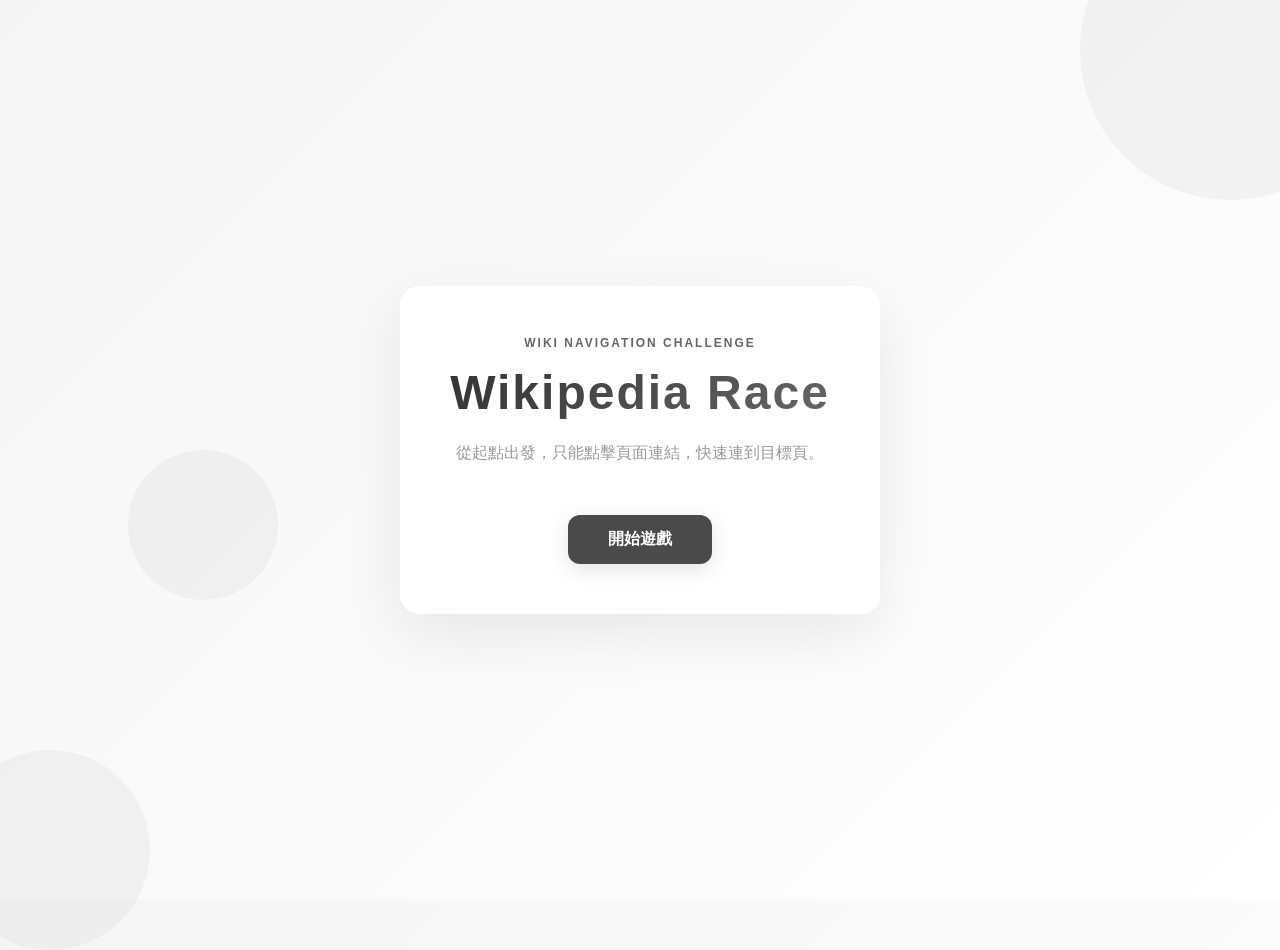
<file: client/index.html>
<!DOCTYPE html>
<html lang="zh-Hant">
<head>
    <meta charset="UTF-8">
    <meta name="viewport" content="width=device-width, initial-scale=1.0">
    <title>Wikipedia Race - 維基百科競速遊戲</title>
    <link rel="stylesheet" href="style.css">
</head>
<body>

<div class="main-container">
    <!-- 主畫面 -->
    <div id="mainScreen" class="screen active">
        <div class="content-wrapper">
            <div class="hero-section">
                <div class="header-content">
                    <p class="subtitle-small">WIKI NAVIGATION CHALLENGE</p>
                    <h1 class="main-title">Wikipedia Race</h1>
                    <p class="description-small">從起點出發，只能點擊頁面連結，快速連到目標頁。</p>
                </div>

                <button id="startBtn" class="btn btn-primary">
                    開始遊戲
                </button>
            </div>
        </div>

        <div class="decoration decoration-1"></div>
        <div class="decoration decoration-2"></div>
        <div class="decoration decoration-3"></div>
    </div>
</div>

<script src="app.js"></script>
</body>
</html>
</file>
<file: client/style.css>
* {
    margin: 0;
    padding: 0;
    box-sizing: border-box;
}

body {
    font-family: "Segoe UI", "Microsoft JhengHei", "微軟正黑體", -apple-system, BlinkMacSystemFont, sans-serif;
    background: linear-gradient(135deg, #f5f5f5 0%, #ffffff 100%);
    color: #333;
    min-height: 100vh;
    overflow: hidden;
}

/* ========== 容器與屏幕 ========== */
.main-container {
    width: 100%;
    height: 100vh;
    position: relative;
}

.screen {
    position: absolute;
    top: 0;
    left: 0;
    width: 100%;
    height: 100%;
    opacity: 0;
    pointer-events: none;
    transition: opacity 0.5s ease;
}

.screen.active {
    opacity: 1;
    pointer-events: auto;
}

/* ========== 主畫面 ========== */
#mainScreen {
    display: flex;
    align-items: center;
    justify-content: center;
    padding: 20px;
}

.content-wrapper {
    text-align: center;
    z-index: 2;
    animation: slideUp 0.8s ease;
}

@keyframes slideUp {
    from {
        opacity: 0;
        transform: translateY(20px);
    }
    to {
        opacity: 1;
        transform: translateY(0);
    }
}

.logo-circle {
    width: 120px;
    height: 120px;
    background: linear-gradient(135deg, #4a90e2, #357abd);
    border-radius: 50%;
    display: flex;
    align-items: center;
    justify-content: center;
    margin: 0 auto 30px;
    box-shadow: 0 10px 30px rgba(74, 144, 226, 0.25);
    animation: float 3s ease-in-out infinite;
}

@keyframes float {
    0%, 100% { transform: translateY(0); }
    50% { transform: translateY(-20px); }
}

.logo-icon {
    font-size: 60px;
}

.main-title {
    font-size: 56px;
    font-weight: 900;
    margin-bottom: 10px;
    background: linear-gradient(135deg, #333333, #666666);
    -webkit-background-clip: text;
    -webkit-text-fill-color: transparent;
    background-clip: text;
    letter-spacing: 2px;
}

.main-subtitle {
    font-size: 20px;
    color: #666;
    margin-bottom: 30px;
    font-weight: 300;
}

.description {
    max-width: 500px;
    margin: 0 auto 40px;
    line-height: 1.8;
    color: #555;
    font-size: 15px;
}

.description p {
    margin-bottom: 10px;
}

/* 按鈕樣式 */
.btn {
    padding: 14px 32px;
    border: none;
    border-radius: 12px;
    font-size: 16px;
    font-weight: 600;
    cursor: pointer;
    transition: all 0.3s ease;
    display: inline-flex;
    align-items: center;
    gap: 10px;
    font-family: inherit;
}

.btn-primary {
    background: #4a4a4a;
    color: #fff;
    box-shadow: 0 5px 20px rgba(74, 74, 74, 0.15);
}

.btn-primary:hover {
    transform: translateY(-3px);
    box-shadow: 0 10px 30px rgba(74, 74, 74, 0.25);
}

.btn-primary:active {
    transform: translateY(-1px);
}

.btn-lg {
    padding: 16px 48px;
    font-size: 18px;
}

.btn-text {
    display: inline;
}

.btn-icon {
    font-size: 20px;
    transition: transform 0.3s ease;
}

.btn-primary:hover .btn-icon {
    transform: translateX(5px);
}

/* 特色方塊 */
.features {
    display: grid;
    grid-template-columns: repeat(3, 1fr);
    gap: 20px;
    margin-top: 60px;
    max-width: 500px;
    margin-left: auto;
    margin-right: auto;
}

.feature-item {
    padding: 20px;
    background: rgba(255, 255, 255, 0.6);
    border: 1px solid rgba(74, 144, 226, 0.2);
    border-radius: 12px;
    transition: all 0.3s ease;
}

.feature-item:hover {
    background: rgba(255, 255, 255, 0.8);
    border-color: rgba(74, 144, 226, 0.5);
}

.feature-icon {
    font-size: 32px;
    display: block;
    margin-bottom: 10px;
}

.feature-item p {
    font-size: 13px;
    color: #666;
}

/* 裝飾元素 */
.decoration {
    position: absolute;
    border-radius: 50%;
    opacity: 0.05;
    pointer-events: none;
}

.decoration-1 {
    width: 300px;
    height: 300px;
    background: #4a4a4a;
    top: -100px;
    right: -100px;
}

.decoration-2 {
    width: 200px;
    height: 200px;
    background: #4a4a4a;
    bottom: -50px;
    left: -50px;
}

.decoration-3 {
    width: 150px;
    height: 150px;
    background: #4a4a4a;
    top: 50%;
    left: 10%;
}

/* ========== 遊戲畫面 ========== */
#gameScreen {
    padding: 20px;
    display: flex;
    align-items: center;
    justify-content: center;
}

.game-container {
    width: 100%;
    height: 100%;
    display: flex;
    flex-direction: column;
    gap: 15px;
}

.progress-bar {
    display: flex;
    align-items: center;
    gap: 15px;
    padding: 15px 25px;
    background: rgba(255, 255, 255, 0.9);
    border: 2px solid rgba(74, 144, 226, 0.2);
    border-radius: 10px;
}

.progress-label {
    font-size: 13px;
    font-weight: 700;
    text-transform: uppercase;
    min-width: 80px;
    color: #333;
}

.progress-fill-wrapper {
    flex: 1;
    height: 8px;
    background: rgba(255, 255, 255, 0.1);
    border-radius: 10px;
    overflow: hidden;
}

.progress-fill {
    height: 100%;
    width: 0%;
    background: linear-gradient(90deg, #666666, #888888);
    border-radius: 10px;
    transition: width 0.3s ease;
    box-shadow: 0 0 10px rgba(102, 102, 102, 0.5);
}

.progress-percent {
    font-weight: 700;
    min-width: 50px;
    color: #333;
}

.game-main {
    display: grid;
    grid-template-columns: 1fr 280px;
    gap: 15px;
    flex: 1;
}

.game-area {
    border: 2px solid rgba(74, 144, 226, 0.2);
    border-radius: 12px;
    padding: 30px;
    background: rgba(255, 255, 255, 0.95);
    overflow: hidden;
    display: flex;
    flex-direction: column;
    gap: 25px;
    color: #333;
    flex: 1;
    min-height: 0;
}

.game-info {
    display: flex;
    gap: 20px;
    align-items: center;
    padding: 20px;
    background: rgba(74, 144, 226, 0.08);
    border-radius: 10px;
}

.info-box {
    flex: 1;
    display: flex;
    flex-direction: column;
    gap: 8px;
}

.info-label {
    font-size: 12px;
    text-transform: uppercase;
    color: #666;
    font-weight: 700;
    letter-spacing: 1px;
}

.info-value {
    font-size: 24px;
    font-weight: 900;
    color: #4a4a4a;
}

.divider {
    width: 1px;
    height: 40px;
    background: rgba(74, 144, 226, 0.2);
}

/* 側欄遊戲資訊框 */
.game-info-box {
    background: rgba(255, 255, 255, 0.9);
    border: 1px solid #e0e0e0;
    border-radius: 10px;
    padding: 15px;
    display: flex;
    flex-direction: column;
    gap: 12px;
}

.game-info-box .info-item {
    display: flex;
    flex-direction: column;
    gap: 4px;
}

.game-info-box .info-label {
    font-size: 11px;
    text-transform: uppercase;
    color: #888;
    font-weight: 700;
    letter-spacing: 0.5px;
}

.game-info-box .info-value {
    font-size: 18px;
    font-weight: 900;
    color: #4a4a4a;
}

/* 返回按鈕 */
.back-btn {
    width: 100%;
    padding: 12px 16px;
    background: linear-gradient(135deg, #4a4a4a, #5a5a5a);
    color: #fff;
    border: none;
    border-radius: 8px;
    font-size: 14px;
    font-weight: 600;
    cursor: pointer;
    transition: all 0.3s ease;
    margin-top: 10px;
}

.back-btn:hover {
    transform: translateY(-2px);
    box-shadow: 0 6px 15px rgba(74, 74, 74, 0.3);
}

.back-btn:active {
    transform: translateY(0);
}

/* 測試連結框（臨時） */
.test-links-box {
    background: rgba(255, 255, 255, 0.9);
    border: 1px solid #e0e0e0;
    border-radius: 10px;
    padding: 12px;
    margin-top: 10px;
}

.test-links-box h4 {
    font-size: 12px;
    text-transform: uppercase;
    color: #888;
    font-weight: 700;
    margin-bottom: 10px;
    letter-spacing: 0.5px;
}

#allowedLinksDiv {
    display: flex;
    flex-direction: column;
    gap: 8px;
}

.test-link-btn {
    padding: 8px 12px;
    background: linear-gradient(135deg, #666666, #777777);
    color: #fff;
    border: none;
    border-radius: 6px;
    font-size: 12px;
    font-weight: 600;
    cursor: pointer;
    transition: all 0.3s ease;
    text-align: left;
}

.test-link-btn:hover {
    transform: translateX(4px);
    box-shadow: 0 4px 10px rgba(102, 102, 102, 0.3);
}

.links-section h3 {
    font-size: 14px;
    text-transform: uppercase;
    color: #4a4a4a;
    letter-spacing: 1px;
    margin-bottom: 15px;
    flex-shrink: 0;
}

.links-section {
    display: flex;
    flex-direction: column;
    flex: 1;
    min-height: 0;
}

.wiki-frame-container {
    flex: 1;
    background: #fff;
    border: 1px solid #e0e0e0;
    border-radius: 8px;
    overflow: hidden;
    display: flex;
    min-height: 0;
}

.wiki-frame-container iframe {
    width: 100%;
    height: 100%;
    flex: 1;
}

.links-list {
    list-style: none;
    display: grid;
    grid-template-columns: repeat(auto-fill, minmax(140px, 1fr));
    gap: 12px;
}

.links-list li {
    padding: 12px 16px;
    background: linear-gradient(135deg, #4a4a4a, #5a5a5a);
    border: none;
    border-radius: 8px;
    color: #fff;
    font-weight: 600;
    cursor: pointer;
    transition: all 0.3s ease;
    text-align: center;
    font-size: 14px;
}

.links-list li:hover {
    transform: translateY(-3px);
    box-shadow: 0 8px 20px rgba(74, 74, 74, 0.3);
}

.links-list li:active {
    transform: translateY(-1px);
}

/* ========== 側欄 ========== */
.sidebar {
    display: flex;
    flex-direction: column;
    gap: 15px;
}

.hint-circle {
    width: 100%;
    border: 2px solid #4a4a4a;
    border-radius: 8px;
    background: rgba(74, 74, 74, 0.08);
    padding: 12px;
    text-align: center;
}

.hint-content {
    text-align: center;
}

.hint-icon {
    font-size: 28px;
}

.hint-content p {
    font-weight: 700;
    font-size: 12px;
    color: #333;
}

.hint-content small {
    font-size: 10px;
    color: #666;
}

.path-box,
.stats-box {
    border: 2px solid rgba(74, 74, 74, 0.2);
    border-radius: 10px;
    padding: 15px;
    background: rgba(255, 255, 255, 0.9);
}

.path-box h4,
.stats-box h4 {
    font-size: 12px;
    text-transform: uppercase;
    color: #4a4a4a;
    margin-bottom: 12px;
    letter-spacing: 1px;
}

.path-list {
    list-style: none;
    display: block;
    max-height: 100px;
    overflow-y: auto;
    border: 1px solid #ddd;
    border-radius: 4px;
    padding: 10px;
    background: #f9f9f9;
}

.path-list li {
    padding: 8px 12px;
    background: rgba(74, 74, 74, 0.15);
    border-left: 3px solid #4a4a4a;
    border-radius: 4px;
    font-size: 12px;
    word-break: break-word;
    transition: all 0.2s ease;
    color: #333;
    margin-bottom: 6px;
}

.path-list li.current {
    background: rgba(74, 74, 74, 0.25);
    border-left-width: 5px;
    font-weight: 700;
    color: #1e1e1e;
}

.stat-item {
    display: flex;
    justify-content: space-between;
    align-items: center;
    padding-bottom: 12px;
    border-bottom: 1px solid rgba(74, 144, 226, 0.1);
}

.stat-item:last-child {
    border-bottom: none;
    padding-bottom: 0;
}

.stat-label {
    font-size: 12px;
    text-transform: uppercase;
    color: #666;
}

.stat-value {
    font-size: 18px;
    font-weight: 900;
    color: #4a4a4a;
}

.stat-value small {
    font-size: 11px;
    margin-left: 4px;
}

/* ========== 結果畫面 ========== */
#resultScreen {
    display: flex;
    align-items: center;
    justify-content: center;
    padding: 20px;
}

.result-container {
    position: relative;
    z-index: 2;
}

.result-content {
    text-align: center;
    animation: slideUp 0.6s ease;
}

.result-icon {
    font-size: 80px;
    margin-bottom: 20px;
    animation: bounce 0.8s ease;
}

@keyframes bounce {
    0%, 100% { transform: translateY(0); }
    50% { transform: translateY(-20px); }
}

.result-content h2 {
    font-size: 48px;
    margin-bottom: 30px;
    background: linear-gradient(135deg, #333333, #666666);
    -webkit-background-clip: text;
    -webkit-text-fill-color: transparent;
    background-clip: text;
}

.result-stats {
    display: grid;
    grid-template-columns: 1fr 1fr;
    gap: 20px;
    max-width: 400px;
    margin: 0 auto 40px;
}

.result-stat {
    padding: 20px;
    background: rgba(74, 144, 226, 0.08);
    border: 2px solid rgba(74, 144, 226, 0.2);
    border-radius: 12px;
}

.result-stat-label {
    display: block;
    font-size: 12px;
    text-transform: uppercase;
    color: #666;
    margin-bottom: 10px;
}

.result-stat-value {
    display: block;
    font-size: 36px;
    font-weight: 900;
    color: #4a4a4a;
}

.result-stat-value small {
    font-size: 14px;
    margin-left: 5px;
}

/* ========== 滾動條 ========== */
::-webkit-scrollbar {
    width: 6px;
}

::-webkit-scrollbar-track {
    background: rgba(255, 255, 255, 0.05);
    border-radius: 10px;
}

::-webkit-scrollbar-thumb {
    background: rgba(255, 152, 0, 0.4);
    border-radius: 10px;
}

::-webkit-scrollbar-thumb:hover {
    background: rgba(255, 152, 0, 0.7);
}

/* ========== 響應式 ========== */
@media (max-width: 1200px) {
    .game-main {
        grid-template-columns: 1fr;
    }

    .features {
        grid-template-columns: 1fr;
    }
}

@media (max-width: 768px) {
    .main-title {
        font-size: 40px;
    }

    .logo-circle {
        width: 100px;
        height: 100px;
    }

    .logo-icon {
        font-size: 50px;
    }

    .game-area {
        padding: 20px;
    }

    .links-list {
        grid-template-columns: repeat(2, 1fr);
    }

    .result-content h2 {
        font-size: 36px;
    }

    .result-stat-value {
        font-size: 28px;
    }

    .hint-circle {
        min-height: 150px;
    }
}

.hidden {
    display: none !important;
}

/* ========== 新的主頁卡片風格 ========== */
.content-wrapper {
    text-align: left;
    z-index: 2;
    animation: slideUp 0.8s ease;
    max-width: 1200px;
    margin: 0 auto;
    padding: 20px;
}

.hero-section {
    display: flex;
    flex-direction: column;
    gap: 50px;
    padding: 50px;
    background: rgba(255, 255, 255, 0.97);
    border-radius: 20px;
    box-shadow: 0 20px 60px rgba(0, 0, 0, 0.08);
}

.header-content {
    text-align: center;
}

.subtitle-small {
    font-size: 12px;
    font-weight: 700;
    text-transform: uppercase;
    color: #666;
    letter-spacing: 2px;
    margin-bottom: 15px;
}

.header-content .main-title {
    font-size: 48px;
    margin-bottom: 20px;
    text-align: center;
}

.description-small {
    font-size: 16px;
    color: #999;
    line-height: 1.6;
    margin: 0;
    text-align: center;
}

.hero-section > .btn {
    align-self: center;
    padding: 14px 40px;
    font-size: 16px;
}
</file>
